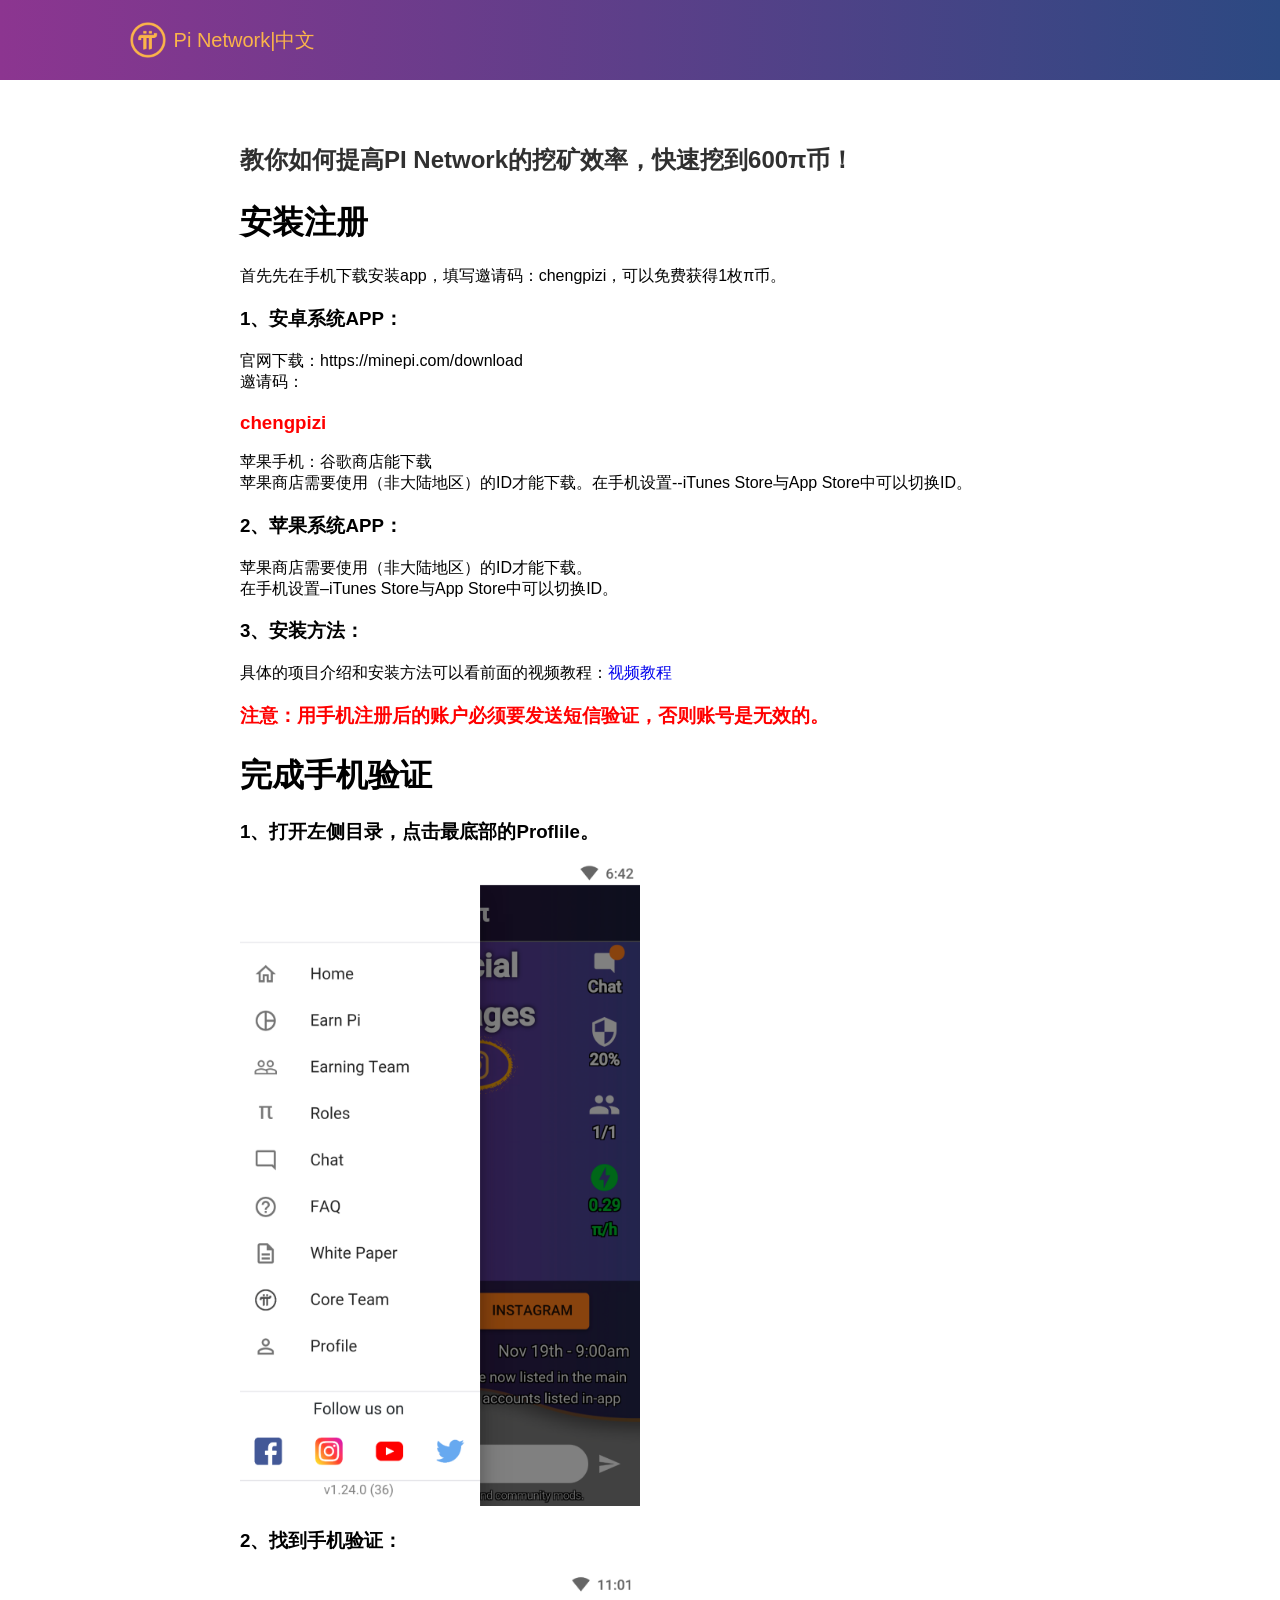
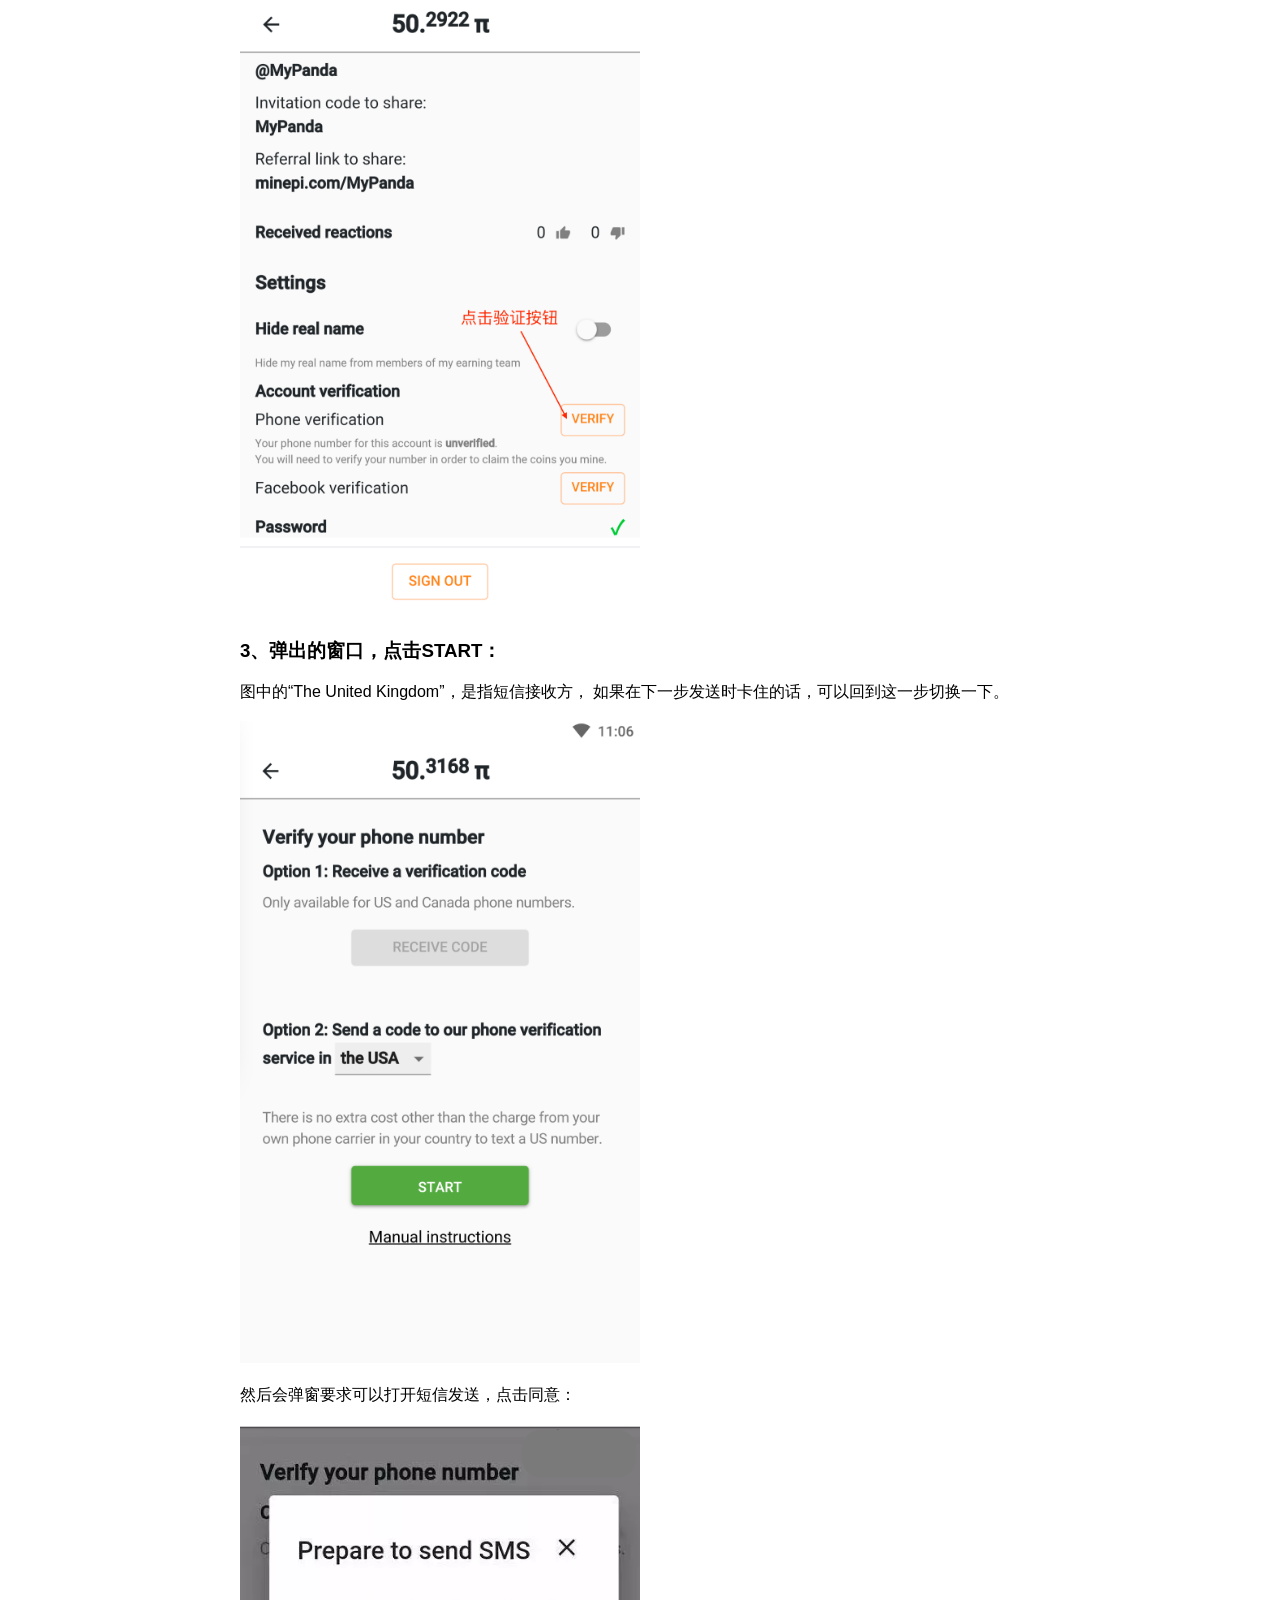
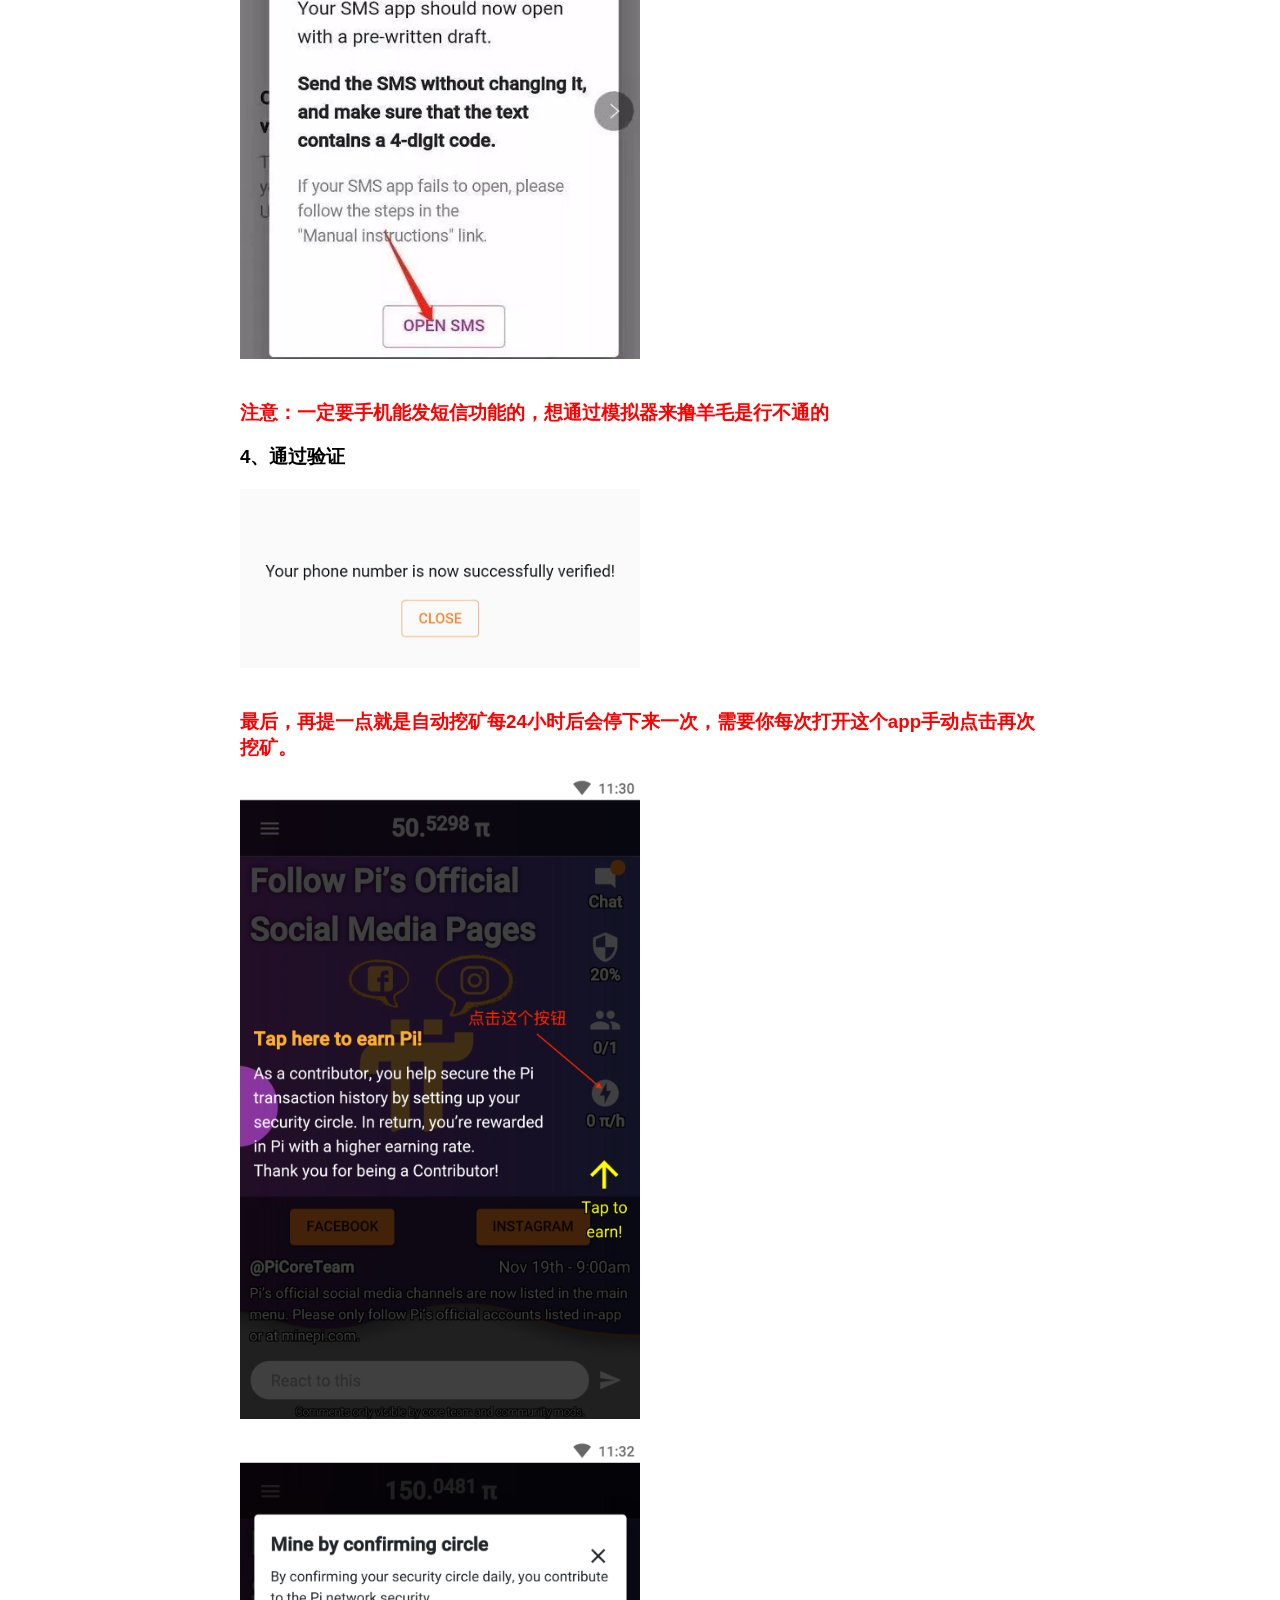
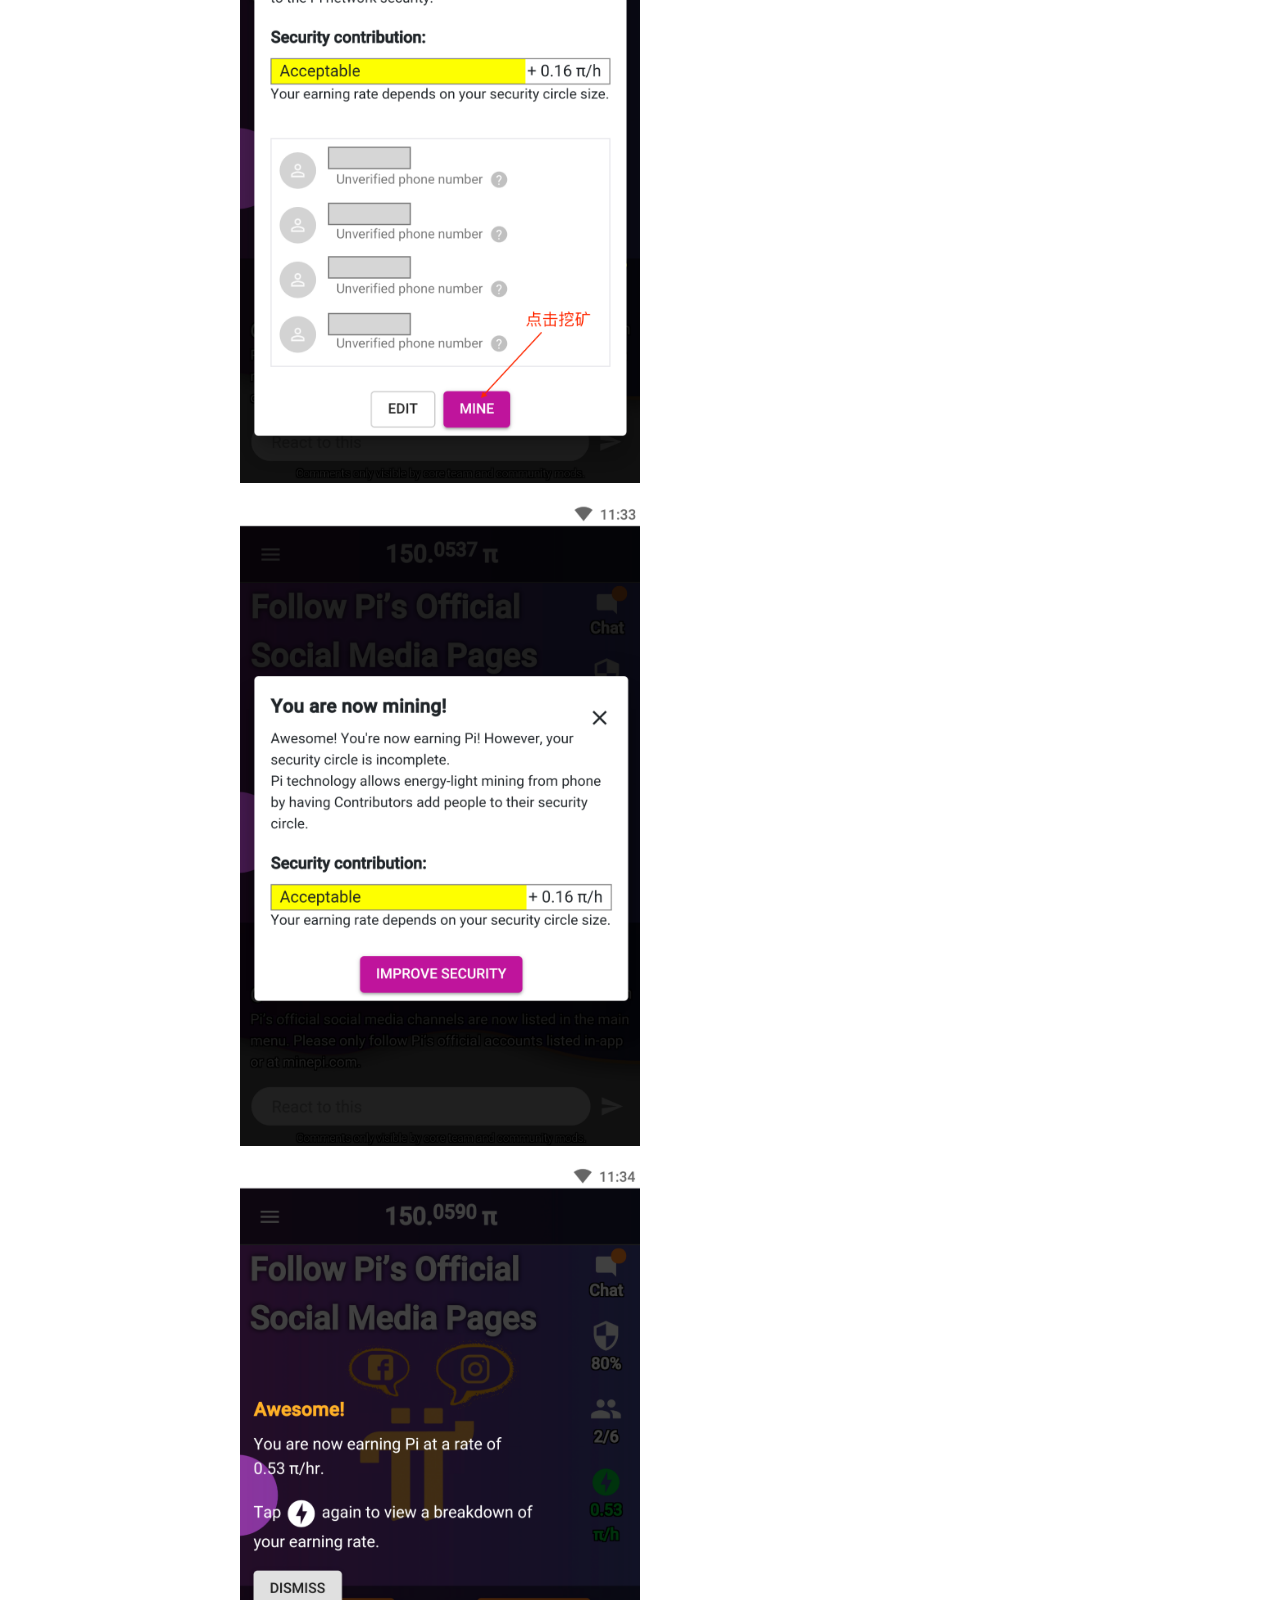
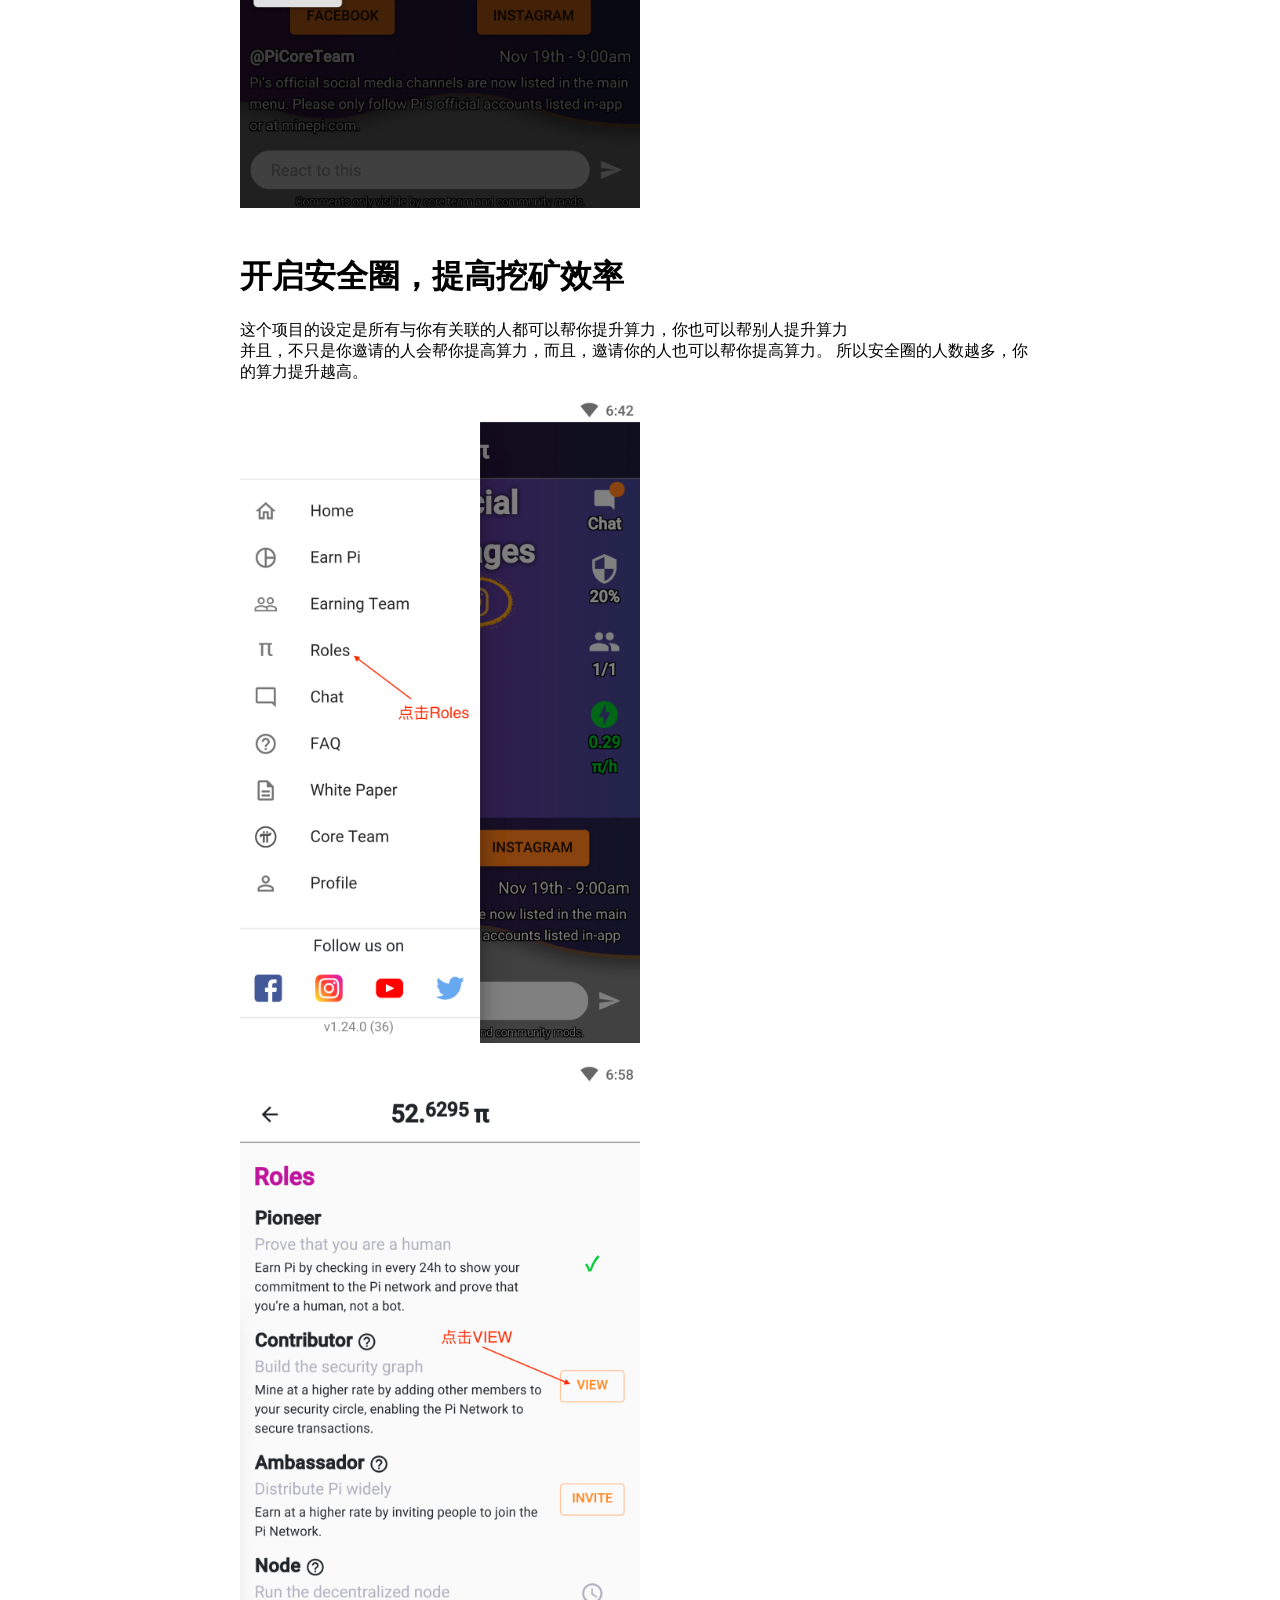
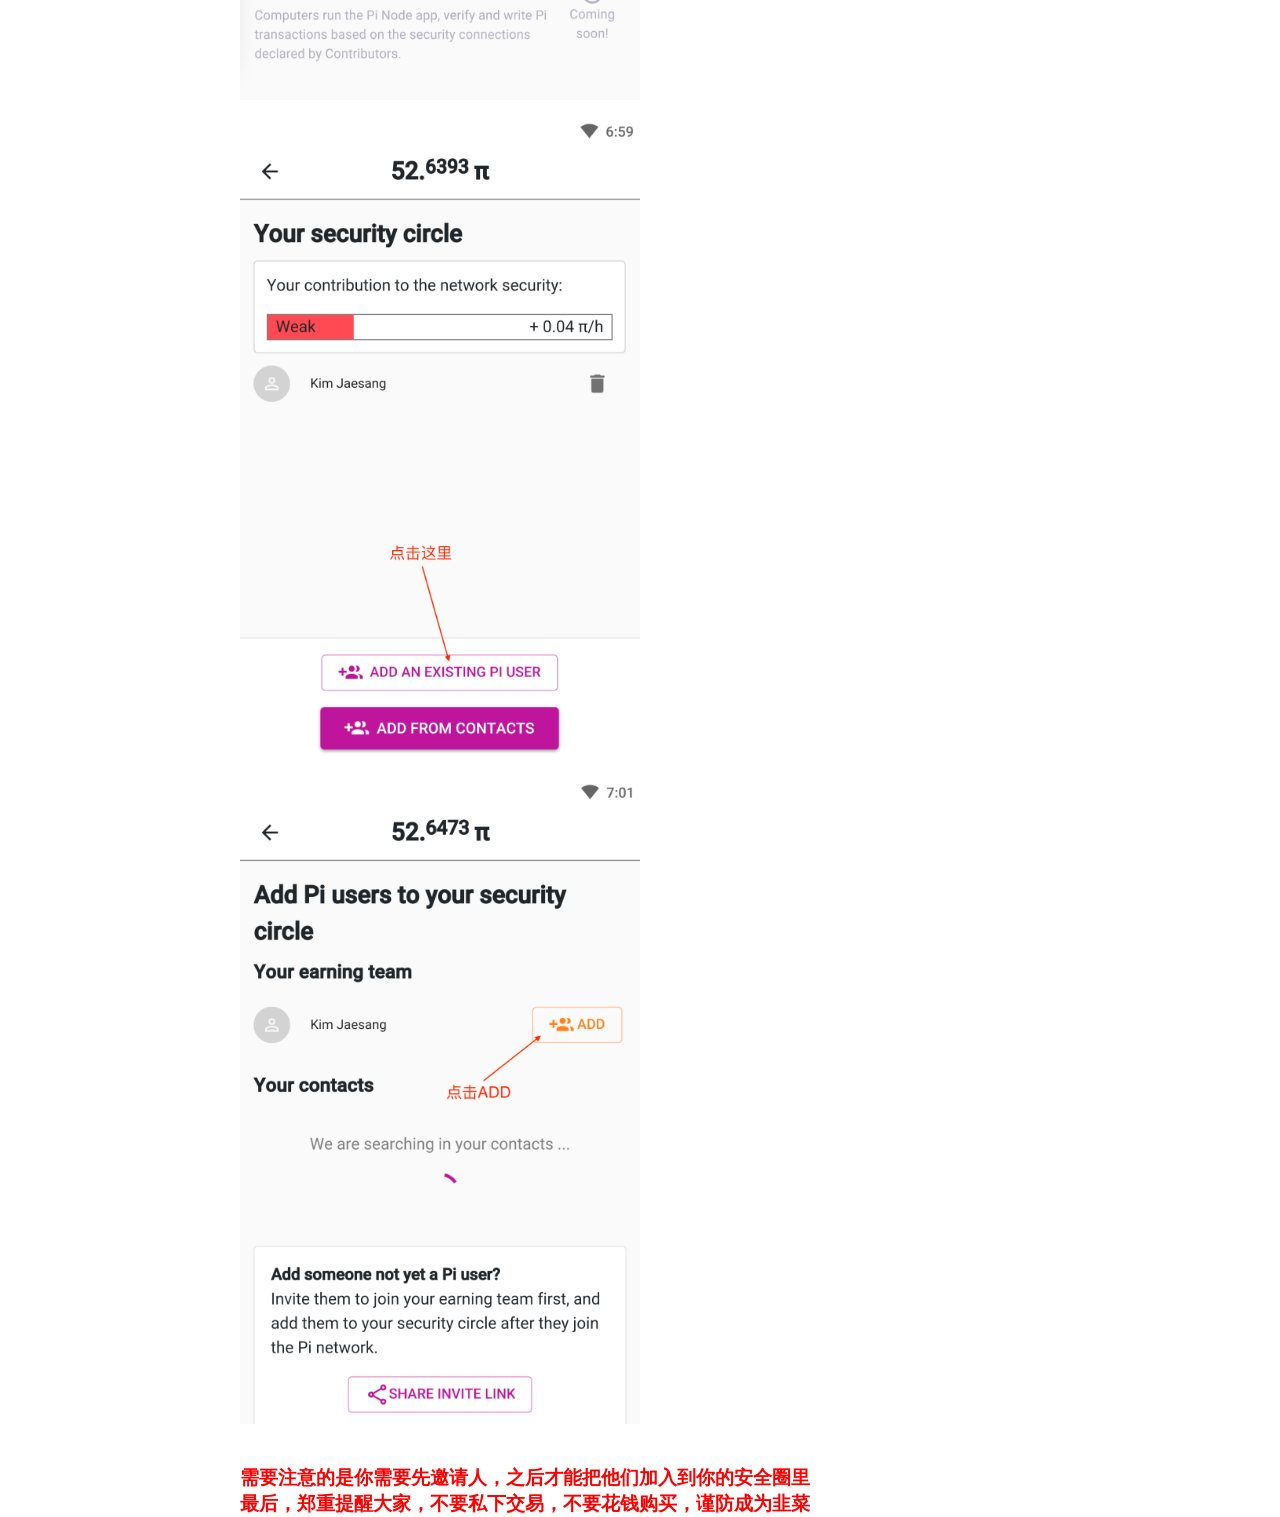
<file: more.html>
<!DOCTYPE html>
<html lang="en">
<head>
    <meta charset="UTF-8">
    <meta name="viewport" content="width=device-width, initial-scale=1" />
    <meta name="theme-color" content="#000000" />

    <link rel="stylesheet" href="css.css" type="text/css" />
    <link rel="stylesheet" href="more.css" type="text/css" />

    <title>Pi Network|中文  Pi币_Pi币官网_π币_Pi币挖矿_Pi币下载_Pi币吧_Pi币注册教程_Pi币app_Pi币app下载_Pi币中文网_Pi币邀请码</title>
</head>
<body>
    <div class="container fixed-top fixed-start">
    <a class="navbar-brand" href="index.html#home">
        <img class="container-a-img" src="./img/pi_logo.png" alt="Pi Network"/>
        <span>Pi Network|中文</span>
    </a>
    <!--<button class="navbar-toggler">
    </button>
    <ul class="navbar-nav ml-auto">
        <li class="nav-item">
            <a class="nav-link" href="index.html">主页</a>
        </li>
        <li class="nav-item">
            <a class="nav-link" href="index.html#about">关于Pi网络</a>
        </li>
        <li class="nav-item hidden-mobile">
            <a class="nav-link" href="index.html#download">APP下载</a>
        </li>
        <li class="nav-item">
            <a class="nav-link" href="index.html#team">Pi核心团队</a>
        </li>
        <li class="nav-item">
            <a class="nav-link" href="index.html#course">教程</a>
        </li>
        <li class="nav-item">
            <a class="nav-link" href="https://www.picoin.cc/faq.html">FAQ</a>
        </li>
        <li class="nav-item">
            <a class="nav-link" href="https://www.picoin.cc/picoinprice.html">Pi币价格</a>
        </li>
        <li class="nav-item">
            <a class="nav-link" href="https://www.picoin.cc/white-paper.html">白皮书</a>
        </li>
        <li class="nav-item">
            <a class="nav-link" href="https://picoinwallet.com/">English</a>
        </li>
    </ul>-->
    </div>
    <div class="more-div">
        <h2 class="more-div-h2">教你如何提高PI Network的挖矿效率，快速挖到600π币！</h2>
        <p class="more-div-p">
            <h1>安装注册</h1>
            首先先在手机下载安装app，填写邀请码：chengpizi，可以免费获得1枚π币。<br>
            <h3>1、安卓系统APP：</h3>
            官网下载：https://minepi.com/download<br>
            邀请码：<h3 style="color: red">chengpizi</h3>
            苹果手机：谷歌商店能下载<br>
            苹果商店需要使用（非大陆地区）的ID才能下载。在手机设置--iTunes Store与App Store中可以切换ID。<br>
            <h3>2、苹果系统APP：</h3>
            苹果商店需要使用（非大陆地区）的ID才能下载。<br>
            在手机设置–iTunes Store与App Store中可以切换ID。<br>
            <h3>3、安装方法：</h3>
            具体的项目介绍和安装方法可以看前面的视频教程：<a href="index.html#course">视频教程</a><br>
            <h3 style="color: red">注意：用手机注册后的账户必须要发送短信验证，否则账号是无效的。</h3>
        </p>
        <p class="more-div-p">
            <h1>完成手机验证</h1>
            <h3>1、打开左侧目录，点击最底部的Proflile。</h3>
            <img class="more-div-p-img" src="./img/more/01.png"/><br>
            <h3>2、找到手机验证：</h3>
            <img class="more-div-p-img" src="./img/more/1.png"/><br>
            <h3>3、弹出的窗口，点击START：</h3>
            图中的“The United Kingdom”，是指短信接收方，
            如果在下一步发送时卡住的话，可以回到这一步切换一下。<br><br>
            <img class="more-div-p-img" src="./img/more/2.png"/><br><br>
            然后会弹窗要求可以打开短信发送，点击同意：<br><br>
            <img class="more-div-p-img" src="./img/more/3.png"/><br><br>
            <h3 style="color:red">注意：一定要手机能发短信功能的，想通过模拟器来撸羊毛是行不通的</h3>
            <h3>4、通过验证</h3>
            <img class="more-div-p-img" src="./img/more/4.png"/><br><br>
            <!--可以看到会出现两个绿色的勾，也能说明验证通过<br><br>
            <img class="more-div-p-img" src="./img/more/02.png"/>-->
            <h3 style="color: red">
                最后，再提一点就是自动挖矿每24小时后会停下来一次，需要你每次打开这个app手动点击再次挖矿。</h3>
            <img class="more-div-p-img" src="./img/more/5.png"/><br><br>
            <img class="more-div-p-img" src="./img/more/6.png"/><br><br>
            <img class="more-div-p-img" src="./img/more/7.png"/><br><br>
            <img class="more-div-p-img" src="./img/more/8.png"/><br><br>
        </p>
        <p class="more-div-p">
            <h1>开启安全圈，提高挖矿效率</h1>
            这个项目的设定是所有与你有关联的人都可以帮你提升算力，你也可以帮别人提升算力<br>
            并且，不只是你邀请的人会帮你提高算力，而且，邀请你的人也可以帮你提高算力。
            所以安全圈的人数越多，你的算力提升越高。<br><br>
            <img class="more-div-p-img" src="./img/more/03.png"/><br><br>
            <img class="more-div-p-img" src="./img/more/04.png"/><br><br>
            <img class="more-div-p-img" src="./img/more/05.png"/><br><br>
            <img class="more-div-p-img" src="./img/more/06.png"/><br><br>
            <h3 style="color: red">需要注意的是你需要先邀请人，之后才能把他们加入到你的安全圈里<br>
            最后，郑重提醒大家，不要私下交易，不要花钱购买，谨防成为韭菜
            </h3>
        </p>
    </div>
</body>
</html>
</file>
<file: css.css>
body {
    margin: 0 0;
    padding: 0 0;
    border: 0;
    font-family: -apple-system, BlinkMacSystemFont, "Segoe UI", "Roboto", "Oxygen",
    "Ubuntu", "Cantarell", "Fira Sans", "Droid Sans", "Helvetica Neue",
    sans-serif;
    -webkit-font-smoothing: antialiased;
    -moz-osx-font-smoothing: grayscale;
}
/******标题栏******/
.container {
    display: flex;
    margin: 0 0;
    padding: 20px 0;
    height: 40px;
    background: linear-gradient(0.25turn, #8C3590, #2C4982);
    justify-content: space-around;
    flex-wrap: wrap;
}
.fixed-start {
    padding: 20px 10%;
    justify-content: flex-start;
}

/*@media (max-width: 300px) {*/
    /*.container {*/
        /*min-width: 300px;*/
    /*}*/
/*}*/
.fixed-top {
    /*width: 100%;*/
    /*min-width: 300px;*/
    position: fixed;
    top: 0;
    right: 0;
    left: 0;
    z-index: 1000;
}
@media (max-width: 300px) {
    .fixed-top {
        position: absolute;
        min-width: 300px;
    }
}
/*a标签*/
.navbar-brand {
    display: inline-block;
    font-size: 1.25rem;
    white-space:nowrap;
}
a {

}
a, a:active, a:focus, a:hover {
    outline: none !important;
    text-decoration: none;
}
.container-a-img {
    height: 40px;
    vertical-align: middle;
}
span {
    vertical-align: middle;
    color: #fbb44a;
    white-space:nowrap;

}
/*按钮标签*/
.navbar-toggler{
    display: none;
    width: 40px;
    height: 40px;
    cursor: pointer;
    background: url("./img/threeBars.svg");
    background-repeat: no-repeat;
    background-position: center;
}
button {
    margin: 0 0;
    padding: 0 0;
    border: 0;
}
button:focus {
    outline: none;/*以去除按钮或a标签点击后的蓝色边框,注意一定要focus*/
}
@media (max-width: 800px) {
    .navbar-toggler {
        display: inline-block;
    }
}
/*ul标签*/
.navbar-nav {
    display: flex;
    flex-direction: row;
    align-items: center;
    list-style: none;
    justify-content: flex-end;
}
@media (max-width: 800px){
    .navbar-nav {
        /*-ms-flex-direction: row;*/
        flex-direction: column;
        /*justify-content: flex-end;*/
        /*padding-top: 10px;*/
    }
}
.ml-auto {

}
@media (max-width: 800px) {
    .ml-auto {
        display: none;
    }
}
ul {
    margin: 0 0 ;
    padding: 0 0;
}
/*li标签*/
li {
    margin: 0 0;
    padding: 0 0;
    display: list-item;
}

.nav-item {
    padding: 0 10px;
}
@media (max-width: 800px) {
    .nav-item {
        padding: 10px 300px;
    }
}
@media (max-width: 700px) {
    .nav-item {
        padding: 10px 250px;
    }
}
@media (max-width: 600px) {
    .nav-item {
        padding: 10px 200px;
    }
}
@media (max-width: 500px) {
    .nav-item {
        padding: 10px 150px;
    }
}
/*a标签*/
a {
    margin: 0 0;
    padding: 0 0;
}
/*a:active, a:focus, a:hover {*/
    /*outline: none !important;*/
    /*text-decoration: none;*/
/*}*/
.nav-link {
    font-size: 14px;
    color: white;
    white-space:nowrap;
    font-weight: 600;
}
.nav-link:hover, .nav-link:focus, .nav-link:active{
    color: #fbb44a;
    /*text-decoration:underline;!*a标签增加下划线*!*/
    border-bottom: 1px solid #fbb44a;
}
/******home页******/
section {
    display: block;
    width: 100%;
    float: left;
    height: auto;
    /*z-index:80;*/
}
@media (max-width: 300px) {
    section {
        /*min-width: 300px;*/
        width:300px;
    }
}
#home {
    margin: 0 0;
    padding: 0 0;
    background: linear-gradient(0.25turn, #8C3590, #2C4982);
    /*-webkit-background-size: cover;*/
    /*-ms-background-size: cover;*/
    /*-moz-background-size: cover;*/
    background-size: cover;
    position: relative;
    top: 80px;
}

.banner-caption {
    width: 100%;
    float: left;
    height: auto;
    margin: 0 0;
    padding: 50px 0;
}
.home-caption {
    display: flex;
    width: 80%;
    height: auto;
    margin: 0 0;
    padding: 0 10%;
    flex-direction: column;
    align-items: flex-start;
}

.animated {
    font-size: 28px;
    line-height: 30px;
    /*font-weight: 600;*//*字体加粗*/
    color: #fff;
    animation-delay: 0.2s;
}
.animating {
    font-size: 18px;
    line-height: 28px;
    color: #fff;
}

.row {
    display: flex;
    flex-wrap: wrap;
    height: 100px;
    /*margin-right: -15px;*/
    /*margin-left: -15px;*/
    justify-content: space-around;
    align-content: space-around;
    padding: 50px 0;
}
@media (max-width:660px) {
    .row {
        /*flex-direction: column;*/
        /*justify-content: space-around;*/
        /*align-content: space-around;*/
        height: 150px;
    }
}
.btn-row {

}
.d-none {

}
.d-md-flex {

}

.btn:not(:disabled):not(.disabled) {
    cursor: pointer;
}
.btn {
    font-size: 15px;
    line-height: 26px;
    padding: 14px 47px;
    font-weight: 500;
    text-transform: capitalize;
    white-space:nowrap;
}
.btn-round {
    border-radius: 1000px;
}
.btn.btn-hero {
    box-shadow: 30px 20px 80px black;
    color: white;
    font-weight: bold;
    transition-property: background-color;
    transition-duration: 0.45s;
    margin: 0 50px;
}
.border-purple {
    border: 5px solid #6D2B8A;
    background-color: #8C3590;
}
.border-purple:hover {
    background-color: #fbb44a;
}
.background-orange {
    border: 5px solid #6D2B8A;
    background-color: #fbb44a;
}

.bottom-image-curls {
    height: auto;
    width: auto;
}
.image-style {
    width: 100%;
    height: 100%;
    /*height: 40px;*/
    vertical-align: middle;
}
img {
    border: none;
    outline: none;
    max-width: 100%;
}
/**/
#about {
    margin: 0 0;
    padding: 0 0;
    position: relative;
    top: 80px;
}
.about-info {
    display: flex;
    flex-direction: column;
    align-items: center;
    /*flex-wrap: wrap;*/
    margin: 0 0;
    padding: 0 10%;
    width: 80%;
}
.about-info-one {
    text-align: center !important;
    margin-bottom: 60px;
}
.about-info-one-p {
    display: block;
    margin: 0 auto;
    color: #7f2d99;
    font-size: 1.3em;
    font-weight: lighter;
    /*margin-top: 0;*/
    /*margin-bottom: 20px;*/
}

.about-info-two {
    display: flex;
    justify-content: space-around;
    align-items: center;
    text-align: center !important;
    margin-bottom: 60px;
}
@media (max-width: 800px) {
    .about-info-two {
        flex-wrap: wrap;
    }
}
.about-info-two-img {
    width: 350px;
    height: auto;
}
@media (max-width: 800px) {
    .about-info-two-img {
        width: 400px;
    }
}
@media (min-width: 1000px) {
    .about-info-two-img {
        width: 450px;
    }
}
.about-info-two-div {
    padding: 30px 0;

}
.custom-button {
    display: inline-block;
    border: 1px solid #fbb44a;
    color: #6D2B8A;
    padding: 5px 20px;
    border-radius: 2px;
    margin: 20px 0;
}
.custom-button:hover{
    color: #007bff;
}

.about-info-three {
    display: flex;
    justify-content: space-around;
    align-items: flex-start;
    text-align: center !important;
    margin-bottom: 60px;
    /*flex-wrap: wrap;*/

}
@media (max-width: 900px) {
    .about-info-three {
        flex-wrap: wrap;
    }
}
.about-info-three-div {
    margin: 0 0;
    padding: 0 20px;
}
.about-info-three-div-img {
    min-width: 100px;
    height: auto;
}

#download {
    background: linear-gradient(0.25turn, #8C3590, #2C4982);
    padding: 0 0;
    position: relative;
    top: 80px;
}
.download-info {
    display: flex;
    flex-direction: row;
    justify-content: space-around;
    align-items: center;
    padding: 20px 10% 0 10%;
    width: 80%;
    /*flex-wrap: wrap;*/
    /*text-align: center !important;*/
}
@media (max-width: 800px) {
    .download-info {
        flex-wrap: wrap;
    }
}
.download-info-img {
    display: inline-block;
    width: 200px;
    height: auto;
    padding: 0 50px;
}

@media (max-width: 800px) {
    .download-info-img {
        width: 250px;
    }
}
@media (max-width: 400px) {
    .download-info-img {
        width: 200px;
    }
}
@media (min-width: 1000px) {
    .download-info-img {
        width: 250px;
    }
}
.download-info-div {
    padding: 50px 50px;
    /*text-align: center !important;*/
}
@media (min-width: 1000px) {
    .download-info-div {
        max-width: 600px;
    }
}
.download-info-div-h2 {
    color: #fbb44a;
    font-size: 26px;
    line-height: 32px;
}
.download-info-div-p {
    display: inline-block;
    color: white;
    font-size: 15px;
    line-height: 28px;
}
.download-info-div-div {
    display: flex;
    margin: 0 0;
    padding: 20px 0;
    justify-content: space-around;
    flex-wrap: wrap;
}
.download-info-div-div-a-img {
    margin: 20px 20px;
    padding: 0 0;
    width: 200px;
    height: auto;
}
@media (max-width: 500px) {
    .download-info-div-div-a-img {
        width: 160px;
        margin: 20px 0;
    }
}

#team {
    margin: 0 0;
    padding: 0 0;
    position: relative;
    top: 80px;
}
.team-info {
    display: flex;
    flex-direction: column;
    align-items: center;
    /*flex-wrap: wrap;*/
    margin: 0 0;
    padding: 0 10%;
    padding-bottom: 40px;
    width: 80%;
    text-align: center !important;
}
.team-info-div0 {
    margin: 0 0;
    padding: 40px 0;
}
.team-info-div1 {
    display: flex;
    justify-content: space-around;
    margin: 0 0;
    padding: 0 0;
    text-align: center !important;
    flex-wrap: wrap;
}
.team-info-div1-div {
    padding: 20px 60px;
}
.team-info-div1-div-img {
    width: 150px;
    height: auto;
}
#course {
    margin: 0 0;
    padding: 0 0;
    position: relative;
    top: 80px;
}
.course-div {
    padding: 0 10% 60px;
    width: 80%;
    margin: 0;
    vertical-align: center;
    horiz-align: center;
    text-align: center !important;;

}
.course-div-video {
    padding:20px 0;
    width: 100%;
    height: auto;
}

#faq {
    margin: 0 0;
    padding: 0 0;
    position: relative;
    top: 80px;
}
.faq-info-form-div {
    display: flex;
    justify-content: space-around;
    align-items: center;
    padding: 0 0;
    margin: 0 0;
    /*flex-wrap: wrap;*/
    width: 100%;
}
@media (max-width: 800px) {
    .faq-info-form-div {
        flex-wrap: wrap;
    }
}

#contact {

}
.contact-form {
    display: flex;
    flex-direction: column;
    align-items: center;
    width: 100%;
    max-width: 800px;
}

#email {
    /*height: 25px;*/
    overflow: visible;
}
#message {
    overflow: auto;
    resize: vertical;
}
.form-control {
    display: block;
    box-shadow: none !important;
    color: #333;
    border-radius: 3px;
    font-size: 16px;
    background-color: #f3f3f3;
    border: 1px solid #e1e1e1;
    padding: 0;
    margin: 20px 20px;
    /*width: 90%;*/
    padding: 15px 15px;
    height: auto;
    flex-grow:1;

}
.form-control:focus {
    border: 1px solid #3f3fce;
    background-color: #fff;
    outline: none;
}
#fname {
    margin: 20px 20px;

}
#lname {
    margin: 20px 20px;
}

.form_send_button {
    border-radius: 500px;
    background-color: #8C3590;
    flex-grow:1;
    height: auto;
    margin: 20px 20px;
    color: #f3f3f3;
    font-size: 16px;
    font-weight: bold;
    border: 1px solid #3f3fce;
    padding: 15px 15px;
    cursor: pointer;
    pointer-events: all;
}
.form_send_button:hover {
    background-color: #fbb44a;
    color: #8C3590;
}

#footer {
    margin: 0 0;
    float:left;
    height: auto;
    width: 100%;
    background: #0b2e13;
    opacity: 0.7;

    padding: 100px 0;
    position: relative;
    top: 80px;
}
@media (max-width: 300px) {
    #footer {
        width: 300px;
    }
}
.footer-div {
    padding: 0 10%;
    width: 80%;
    display: flex;
    flex-direction: column;
    align-content: space-around;
    align-items: center;
    text-align: center;
}
.footer-div-p {
    color: #fff;
    opacity: 0.7;
}
.footer-div-div-a {
    color:aliceblue;
}
.footer-div-div-a:hover{
    color: deepskyblue;
}

.navigation__item_social {
    display: inline-block;
    margin:10px 20px;
}
@media (min-width: 1100px) {
    .navigation__item_social {
        margin: 10px 40px;
    }
}

.item-i {
    /*background-repeat: no-repeat;*/
    /*background-position: center;*/
    /*width: 30px;*/
    /*height: 30px;*/
    /*background-size: 30px 30px;*/
    color: #999;
}

.item-i:hover {
    color: #000;
}

.social-media {
    display: flex;
    flex-direction: row;
    justify-content: space-around;
    text-align: center;
    margin: 0 0 20px;
    list-style-type: none;
    flex-wrap: wrap;
}
.fa {
    display: inline-block;
    font: normal normal normal 14px/1 FontAwesome;
    font-size: inherit;
    text-rendering: auto;
    -webkit-font-smoothing: antialiased;
    -moz-osx-font-smoothing: grayscale;
}

/**{ margin:0; padding:0;}*/
.dn{display: none;}
.go-top{position: fixed;bottom: 40px;right: 20px;width: 46px;z-index: 999;}
.go-top a{display: block;width: 46px;height: 46px;margin-bottom: 10px;background-image: url(http://demo.lanrenzhijia.com/2015/nav0128/images/go-top.png?);}
.go-top a:last-child{margin-bottom: 0;}
.go-top .go{background-position: 0 -150px;}
.go-top .go:hover{background-position: 0 -250px;}
.go-top .feedback{background-position: 0 -100px;}
.go-top .feedback:hover{background-position: 0 -300px;}
.go-top .uc-2vm{background-position: 0 0;}
.go-top .uc-2vm:hover{background-position: 0 -350px;}
.go-top .uc-2vm-pop{position: absolute;right: 60px;top: -100px;	width: 200px;box-shadow: 0px 1px 4px rgba(0,0,0,.1);background: #fff;height: auto}
.go-top .uc-2vm-pop .title-2wm{font-size: 14px; margin: 10px 20px;}
.go-top .uc-2vm-pop .logo-2wm-box{
    position: relative;
}
</file>
<file: more.css>
.more-div {
    position: relative;
    top: 80px;
    max-width: 800px;
    margin: 64px auto;
    padding: 0 0;
    min-width: 300px;
}
.more-div-h2 {
    color: #303030;
}
.more-div-p {
    font-size: 15px;
    line-height: 28px;
    color: #777;
    margin: 0 0 25px;
}
.more-div-p-img {
    width: 50%;
    height: auto;
}
</file>
